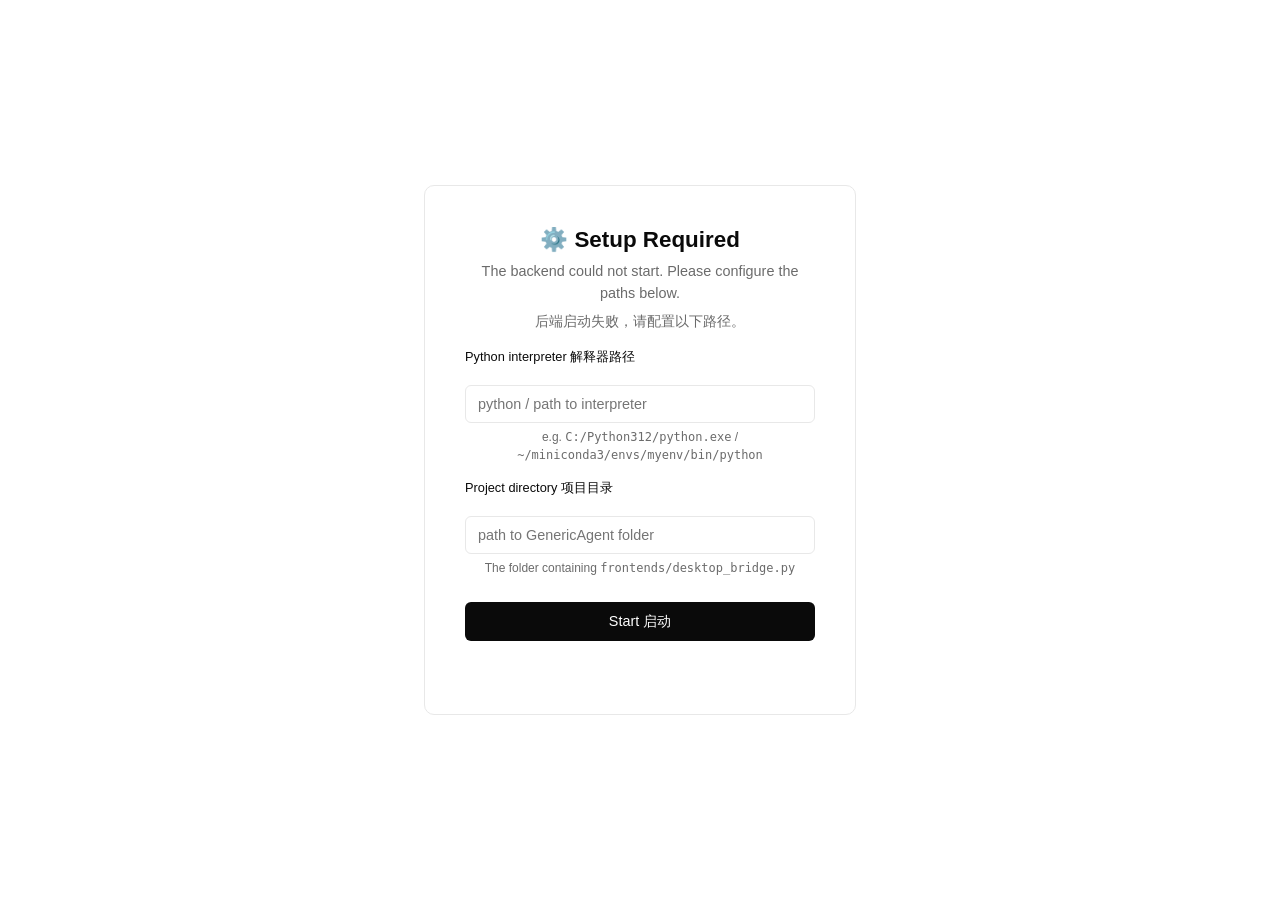
<file: frontends/desktop/static/fallback.html>
<!DOCTYPE html>
<html lang="en">
<head>
<meta charset="UTF-8">
<title>GenericAgent — Setup</title>
<link rel="icon" type="image/x-icon" href="favicon.ico">
<link rel="icon" type="image/svg+xml" href="ga-icon.svg">
<style>
:root{--bg:#fff;--text:#0a0a0a;--muted:#6b6b6b;--border:#e8e8e8;--accent:#0a0a0a;--accent-text:#fff;--radius:10px;--font:-apple-system,BlinkMacSystemFont,"SF Pro Text","Helvetica Neue",Helvetica,Arial,sans-serif}
@media(prefers-color-scheme:dark){:root{--bg:#1a1a1a;--text:#ededed;--muted:#a0a0a0;--border:#2a2a2a;--accent:#ededed;--accent-text:#0a0a0a}}
*{box-sizing:border-box}
html,body{margin:0;height:100%;font-family:var(--font);background:var(--bg);color:var(--text);display:flex;align-items:center;justify-content:center}
.card{max-width:480px;width:90%;padding:2.5rem;border:1px solid var(--border);border-radius:var(--radius);text-align:center}
h1{font-size:1.4rem;margin:0 0 .5rem}
p{color:var(--muted);font-size:.9rem;margin:.4rem 0;line-height:1.5}
.input-row{display:flex;gap:8px;margin-top:1.2rem}
input[type=text]{flex:1;padding:10px 12px;border:1px solid var(--border);border-radius:6px;font-size:.9rem;background:var(--bg);color:var(--text);outline:none}
input[type=text]:focus{border-color:var(--accent)}
button{padding:10px 18px;border:none;border-radius:6px;font-size:.9rem;cursor:pointer;background:var(--accent);color:var(--accent-text);font-weight:500}
button:hover{opacity:.85}
button:disabled{opacity:.4;cursor:not-allowed}
.field-label{display:block;text-align:left;font-size:.8rem;font-weight:500;margin-top:1rem;margin-bottom:.3rem;color:var(--text)}
#status{margin-top:1rem;font-size:.85rem;min-height:1.2em}
.err{color:#dc2626}.ok{color:#16a34a}
</style>
</head>
<body>
<div class="card">
  <h1>⚙️ Setup Required</h1>
  <p>The backend could not start. Please configure the paths below.</p>
  <p>后端启动失败，请配置以下路径。</p>

  <label class="field-label">Python interpreter 解释器路径</label>
  <div class="input-row">
    <input id="pypath" type="text" placeholder="python / path to interpreter" spellcheck="false">
  </div>
  <p style="color:var(--muted);font-size:.75rem;margin-top:.3rem">
    e.g. <code>C:/Python312/python.exe</code> / <code>~/miniconda3/envs/myenv/bin/python</code>
  </p>

  <label class="field-label">Project directory 项目目录</label>
  <div class="input-row">
    <input id="projdir" type="text" placeholder="path to GenericAgent folder" spellcheck="false">
  </div>
  <p style="color:var(--muted);font-size:.75rem;margin-top:.3rem">
    The folder containing <code>frontends/desktop_bridge.py</code>
  </p>

  <button id="start-btn" onclick="doStart()" style="margin-top:1.2rem;width:100%">Start 启动</button>
  <div id="status"></div>
</div>
<script>
const {invoke} = window.__TAURI__.core;
const {getCurrentWindow, Window} = window.__TAURI__.window;
const statusEl = document.getElementById('status');
const btn = document.getElementById('start-btn');
const pyInput = document.getElementById('pypath');
const dirInput = document.getElementById('projdir');

// Pre-fill from Rust config discovery
invoke('get_config').then(([py, dir]) => {
  if (py) pyInput.value = py;
  if (dir) dirInput.value = dir;
}).catch(()=>{});

async function doStart() {
  const pythonPath = pyInput.value.trim();
  const projectDir = dirInput.value.trim();
  if (!pythonPath) { statusEl.className='err'; statusEl.textContent='Please enter Python path / 请输入 Python 路径'; return; }
  if (!projectDir) { statusEl.className='err'; statusEl.textContent='Please enter project directory / 请输入项目目录'; return; }
  btn.disabled = true;
  statusEl.className=''; statusEl.textContent='Starting bridge… 正在启动…';
  try {
    await invoke('start_bridge_with_config', {pythonPath, projectDir});
    statusEl.className='ok'; statusEl.textContent='Connected! 已连接，正在打开主窗口…';
    // Show main window and hide setup
    const mainWin = await Window.getByLabel('main');
    if (mainWin) {
      await mainWin.show();
      await mainWin.setFocus();
    }
    const setupWin = getCurrentWindow();
    await setupWin.hide();
  } catch(e) {
    statusEl.className='err'; statusEl.textContent='Failed: '+e;
    btn.disabled = false;
  }
}
pyInput.addEventListener('keydown', e=>{ if(e.key==='Enter') dirInput.focus(); });
dirInput.addEventListener('keydown', e=>{ if(e.key==='Enter') doStart(); });
</script>

<script>
// Input length limit (300 chars) — in separate script to work even without Tauri
const MAX_LEN = 300;
const _pyInput = document.getElementById('pypath');
const _dirInput = document.getElementById('projdir');
[_pyInput, _dirInput].forEach(el => {
  if (!el) return;
  const hint = document.createElement('span');
  hint.style.cssText = 'color:#dc2626;font-size:.75rem;display:none;margin-top:2px';
  el.parentNode.appendChild(hint);

  function checkLimit() {
    if (el.value.length > MAX_LEN) {
      el.value = el.value.slice(0, MAX_LEN);
    }
    if (el.value.length >= MAX_LEN) {
      hint.textContent = 'Character limit reached (' + MAX_LEN + ') / 已达字数上限（' + MAX_LEN + '）';
      hint.style.display = 'block';
    } else {
      hint.style.display = 'none';
    }
  }

  // Intercept paste: only take first MAX_LEN chars from clipboard
  el.addEventListener('paste', e => {
    e.preventDefault();
    const text = (e.clipboardData || window.clipboardData).getData('text') || '';
    const start = el.selectionStart;
    const end = el.selectionEnd;
    const remaining = MAX_LEN - el.value.length + (end - start);
    const insert = text.slice(0, Math.max(0, remaining));
    el.value = el.value.slice(0, start) + insert + el.value.slice(end);
    el.setSelectionRange(start + insert.length, start + insert.length);
    checkLimit();
  });

  // Fallback: keyboard input beyond limit
  el.addEventListener('input', checkLimit);
});
</script>
</body>
</html>
</file>
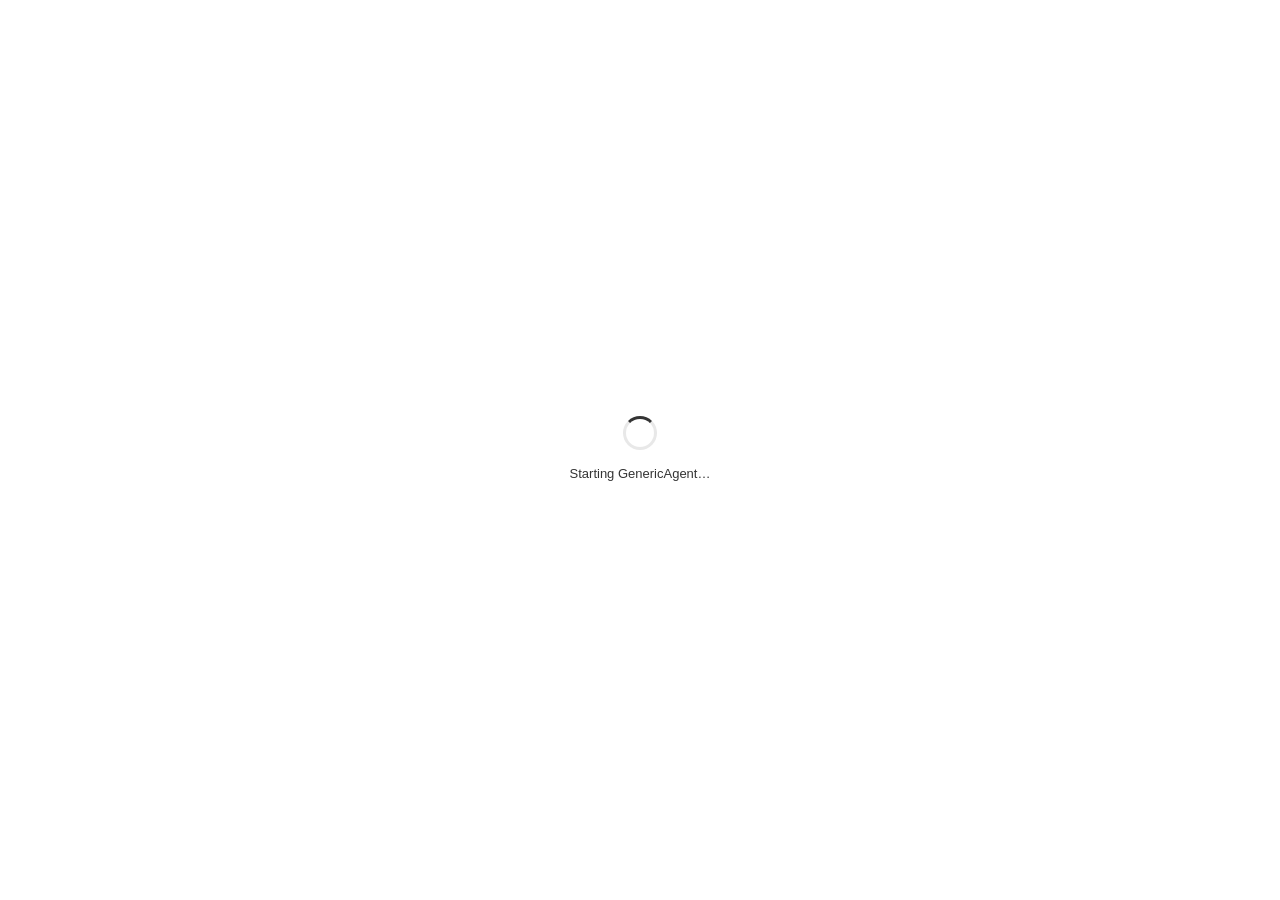
<file: frontends/desktop/static/loading.html>
<!DOCTYPE html>
<html lang="zh-CN">
<head>
<meta charset="UTF-8">
<title>GenericAgent</title>
<link rel="icon" type="image/x-icon" href="favicon.ico">
<link rel="icon" type="image/svg+xml" href="ga-icon.svg">
<style>
:root{font-family:-apple-system,BlinkMacSystemFont,"SF Pro Text","Segoe UI","Microsoft YaHei UI","Helvetica Neue",Helvetica,Arial,sans-serif;background:#fff;color:#111}
@media(prefers-color-scheme:dark){:root{background:#1a1a1a;color:#eee}}
html,body{height:100%;margin:0;display:flex;align-items:center;justify-content:center}
.card{text-align:center;opacity:.85;width:280px}
.spinner{width:28px;height:28px;margin:0 auto 14px;border:3px solid #9994;border-top-color:currentColor;border-radius:50%;animation:spin 1s linear infinite}
@keyframes spin{to{transform:rotate(360deg)}}
#ga-status{font-size:13px;line-height:1.5}
.bar{display:none;width:240px;height:6px;margin:14px auto 0;background:#9993;border-radius:99px;overflow:hidden}
.bar.show{display:block}
#ga-bar{height:100%;width:0;background:currentColor;border-radius:99px;transition:width .3s ease}
#ga-bar.indet{width:35%;animation:indet 1.1s ease-in-out infinite}
@keyframes indet{0%{margin-left:-35%}100%{margin-left:100%}}
</style>
<script>
// Loading window shows before the main UI, on a different origin than the app, so it can't
// read the app's saved language; fall back to the system/browser locale.
var GA_ZH = (navigator.language || '').toLowerCase().indexOf('zh') === 0;
var GA_MSG = {
  starting_app: GA_ZH ? '正在启动 GenericAgent…' : 'Starting GenericAgent…',
  start:        GA_ZH ? '首次启动，正在准备运行环境…' : 'First run: preparing the runtime…',
  venv:         GA_ZH ? '正在创建运行环境…' : 'Creating the runtime environment…',
  deps:         GA_ZH ? '正在安装依赖…' : 'Installing dependencies…',
  done:         GA_ZH ? '依赖安装完成' : 'Dependencies installed',
  starting:     GA_ZH ? '正在启动服务…' : 'Starting services…'
};
window.gaProgress = function(pct, key){
  var s = document.getElementById('ga-status');
  if (s) s.textContent = GA_MSG[key] || key;
  var bar = document.querySelector('.bar');
  var fill = document.getElementById('ga-bar');
  if (bar) bar.classList.add('show');
  if (fill){
    if (pct < 0){ fill.classList.add('indet'); }
    else { fill.classList.remove('indet'); fill.style.width = Math.max(0, Math.min(100, pct)) + '%'; }
  }
};
document.addEventListener('DOMContentLoaded', function(){
  var s = document.getElementById('ga-status');
  if (s) s.textContent = GA_MSG.starting_app;
});
</script>
</head>
<body>
  <div class="card">
    <div class="spinner"></div>
    <div id="ga-status">正在启动 GenericAgent…</div>
    <div class="bar"><div id="ga-bar"></div></div>
  </div>
</body>
</html>
</file>
